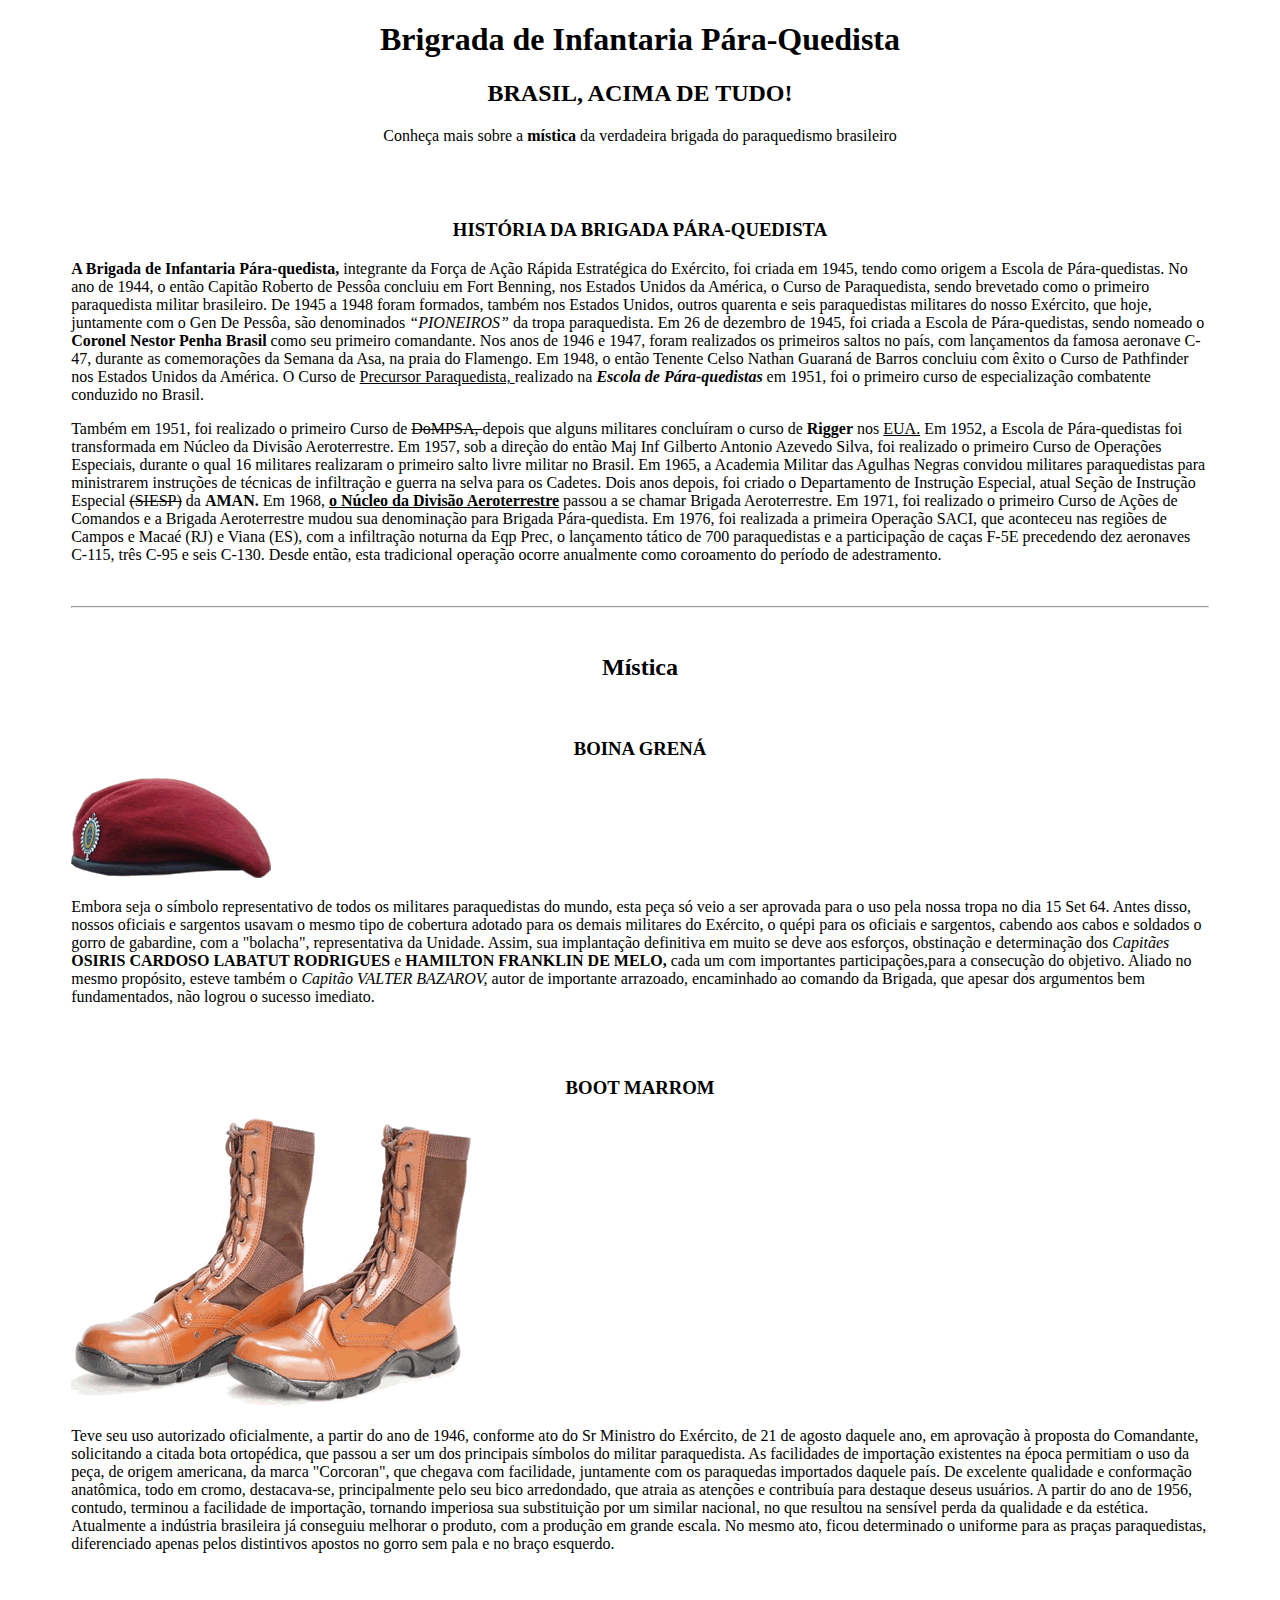
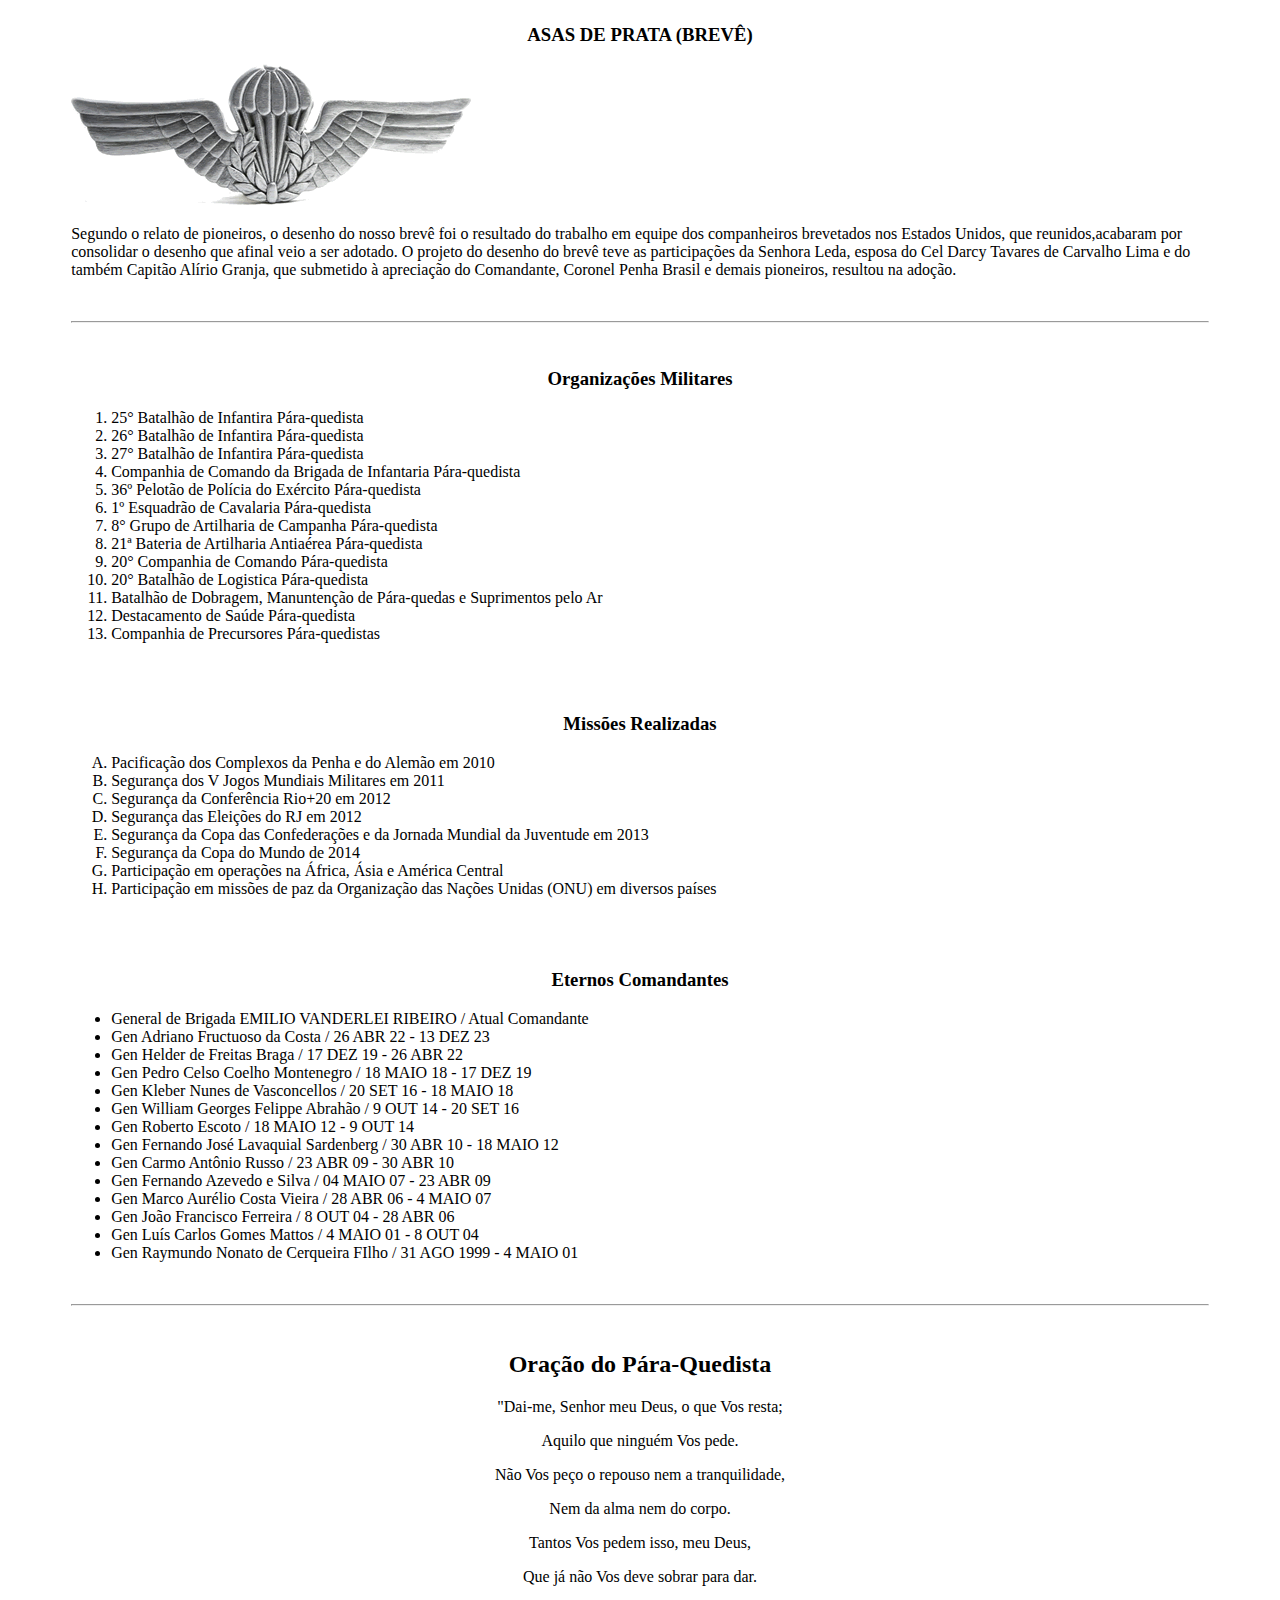
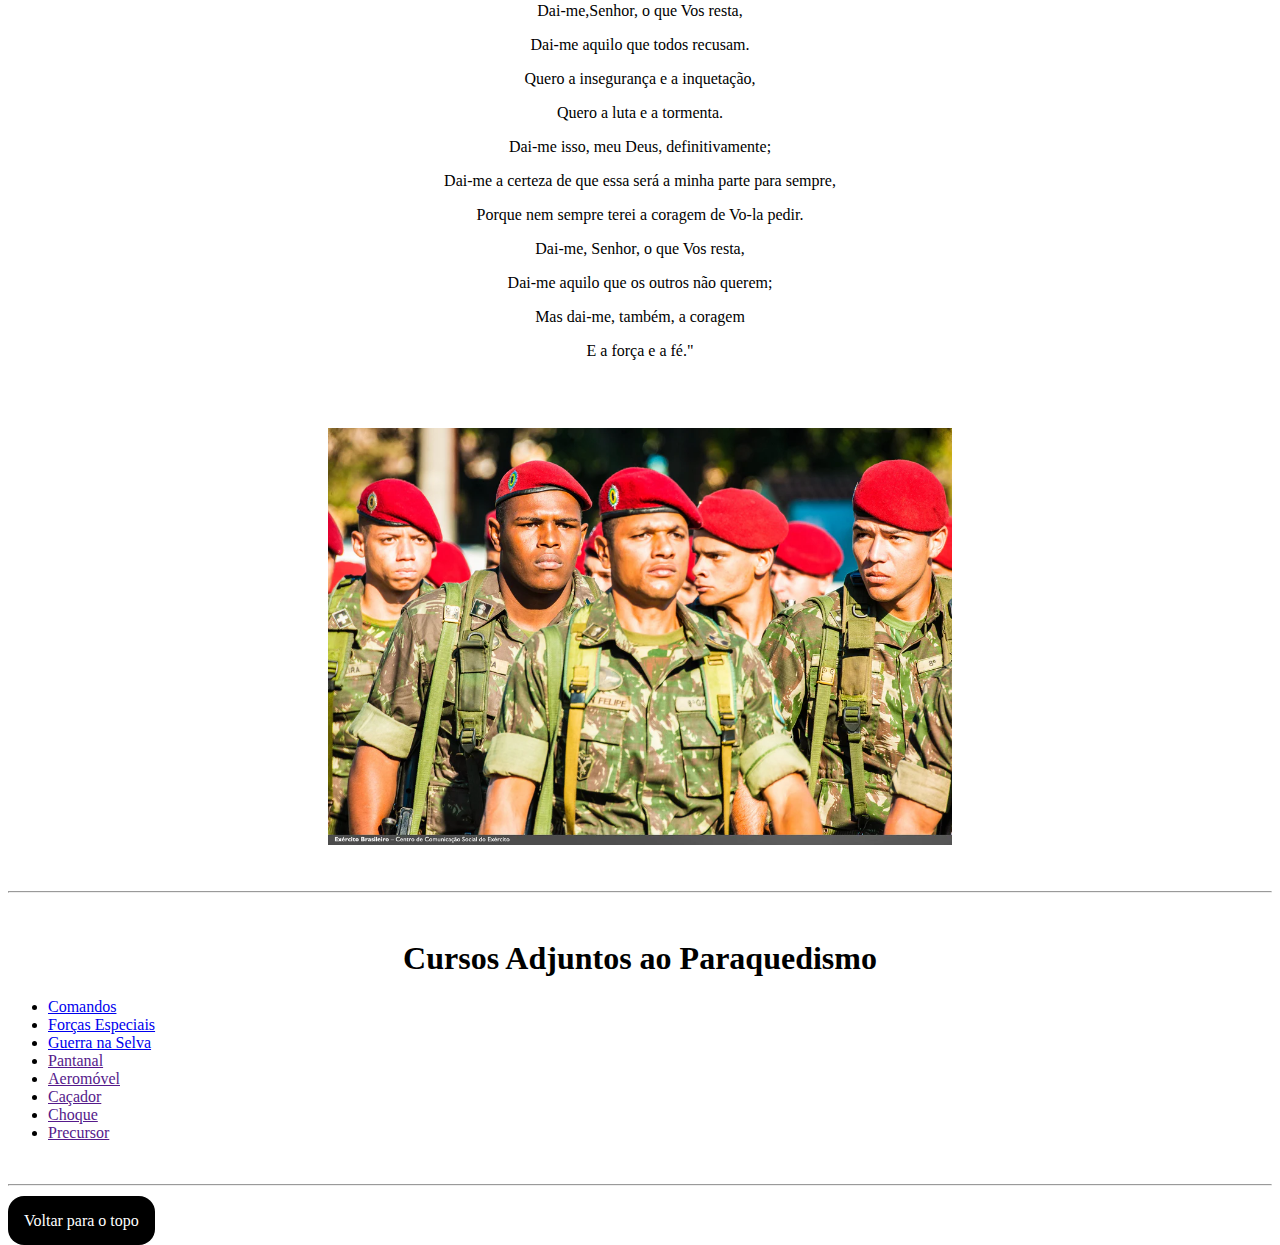
<file: atividades/index.html>
<!DOCTYPE html>
<html lang="en">
<head>
    <meta charset="UTF-8">
    <meta name="viewport" content="width=device-width, initial-scale=1.0">
    <title>Mística Paraquedista</title>
    <link rel="stylesheet" href="./style.css">
</head>
<body>

    <div class="indexp" class="marginindex">
        <h1 >Brigrada de Infantaria Pára-Quedista</h1>
        <h2 >BRASIL, ACIMA DE TUDO!</h2>
        <p>Conheça mais sobre a <b>mística</b> da verdadeira brigada do paraquedismo brasileiro</p>
        <h2 id = "seção1"></h2>
        <br />
        <br />
    </div>
    
    <div class="marginindex">
        <h3 >HISTÓRIA DA BRIGADA PÁRA-QUEDISTA</h3>
        <!--Aqui eu irei começar a contar a historia da brigada-->
        <p>
            <b>A Brigada de Infantaria Pára-quedista,</b> integrante da Força de Ação Rápida Estratégica do Exército, foi criada em 1945, tendo como origem a Escola de Pára-quedistas.
            No ano de 1944, o então Capitão Roberto de Pessôa concluiu em Fort Benning, nos Estados Unidos da América, o Curso de Paraquedista, sendo brevetado como o primeiro paraquedista militar brasileiro.
            De 1945 a 1948 foram formados, também nos Estados Unidos, outros quarenta e seis paraquedistas militares do nosso Exército, que hoje, juntamente com o Gen De Pessôa, são denominados <i> “PIONEIROS” </i> da tropa paraquedista.
            Em 26 de dezembro de 1945, foi criada a Escola de Pára-quedistas, sendo nomeado o <b> Coronel Nestor Penha Brasil </b> como seu primeiro comandante. Nos anos de 1946 e 1947, foram realizados os primeiros saltos no país, com lançamentos da famosa aeronave C-47, durante as comemorações da Semana da Asa, na praia do Flamengo.
            Em 1948, o então Tenente Celso Nathan Guaraná de Barros concluiu com êxito o Curso de Pathfinder nos Estados Unidos da América. O Curso de <u> Precursor Paraquedista, </u> realizado na <i><b> Escola de Pára-quedistas </b></i> em 1951, foi o primeiro curso de especialização combatente conduzido no Brasil.
        </p>
        
        <p>
            Também em 1951, foi realizado o primeiro Curso de <del> DoMPSA, </del> depois que alguns militares concluíram o curso de <b>Rigger</b> nos <u>EUA.</u>
            Em 1952, a Escola de Pára-quedistas foi transformada em Núcleo da Divisão Aeroterrestre.
            Em 1957, sob a direção do então Maj Inf Gilberto Antonio Azevedo Silva, foi realizado o primeiro Curso de Operações Especiais, durante o qual 16 militares realizaram o primeiro salto livre militar no Brasil.
            Em 1965, a Academia Militar das Agulhas Negras convidou militares paraquedistas para ministrarem instruções de técnicas de infiltração e guerra na selva para os Cadetes. Dois anos depois, foi criado o Departamento de Instrução Especial, atual Seção de Instrução Especial <del>(SIESP)</del> da <b>AMAN.</b>
            Em 1968, <b><u>o Núcleo da Divisão Aeroterrestre</u></b> passou a se chamar Brigada Aeroterrestre.
            Em 1971, foi realizado o primeiro Curso de Ações de Comandos e a Brigada Aeroterrestre mudou sua denominação para Brigada Pára-quedista.
            Em 1976, foi realizada a primeira Operação SACI, que aconteceu nas regiões de Campos e Macaé (RJ) e Viana (ES), com a infiltração noturna da Eqp Prec, o lançamento tático de 700 paraquedistas e a participação de caças F-5E precedendo dez aeronaves C-115, três C-95 e seis C-130. Desde então, esta tradicional operação ocorre anualmente como coroamento do período de adestramento.
        </p>
        
        <br />
        <hr />
    </div>
    <div class="marginindex">
        <br />
        <h2 >Mística</h2>
        <br />
        <h3 >BOINA GRENÁ</h3>
        <!--Aqui será contando sobre os a exclusividade no uniforme dos paraquedistas-->
        <img src="./imagens/boina.gif">
        <p>
        Embora seja o símbolo representativo de todos os militares paraquedistas do mundo, esta peça só veio a ser aprovada para o uso pela nossa tropa no dia 15 Set 64.
        Antes disso, nossos oficiais e sargentos usavam o mesmo tipo de cobertura adotado para os demais militares do Exército, o quépi para os oficiais e sargentos, cabendo aos cabos e soldados o gorro de gabardine, com a "bolacha", representativa da Unidade.
        Assim, sua implantação definitiva em muito se deve aos esforços, obstinação e determinação dos <i>Capitães</i> <b>OSIRIS CARDOSO LABATUT RODRIGUES</b> e <b>HAMILTON FRANKLIN DE MELO,</b> cada  um com importantes participações,para a consecução do objetivo.
        Aliado no mesmo propósito, esteve também o <i>Capitão VALTER BAZAROV,</i> autor de importante arrazoado, encaminhado ao comando da Brigada, que apesar dos argumentos bem fundamentados, não logrou o sucesso imediato.
        </p>
        <br />
        <br />

    </div>
    
    <div class="marginindex">
        <h3 >BOOT MARROM</h3>
        <img src="./imagens/boot.gif">
        <p>
            Teve seu uso autorizado oficialmente, a partir do ano de 1946, conforme ato do Sr Ministro do Exército, de 21 de agosto daquele ano, em aprovação à proposta do Comandante, solicitando a citada bota ortopédica, que passou a ser um dos principais símbolos do militar paraquedista.
            As facilidades de importação existentes na época permitiam o uso da peça, de origem americana, da marca "Corcoran", que chegava com facilidade, juntamente com os paraquedas importados daquele país.
            De excelente qualidade e conformação anatômica, todo em cromo, destacava-se, principalmente pelo seu bico arredondado, que atraia as atenções e contribuía para destaque deseus usuários.
            A partir do ano de 1956, contudo, terminou a facilidade de importação, tornando imperiosa sua substituição por um similar nacional, no que resultou na sensível perda da qualidade e da estética.
            Atualmente a indústria brasileira já conseguiu melhorar o produto, com a produção em grande escala.
            No mesmo ato, ficou determinado o uniforme para as praças paraquedistas, diferenciado apenas pelos distintivos apostos no gorro sem pala e no braço esquerdo.
        </p>

        <br />
        <br />
    </div>
        
    <div class="marginindex">
        <h3 >ASAS DE PRATA (BREVÊ)</h3>
        <img src="./imagens/breve.gif">
        <p>
            Segundo o relato de pioneiros, o desenho do nosso brevê foi o resultado do trabalho em equipe dos companheiros brevetados nos Estados Unidos, que reunidos,acabaram por consolidar o desenho que afinal veio a ser adotado.
            O projeto do desenho do brevê teve as participações da Senhora Leda, esposa do Cel Darcy Tavares de Carvalho Lima e do também Capitão Alírio Granja, que submetido à apreciação do Comandante, Coronel Penha Brasil e demais pioneiros, resultou na adoção.
        </p>
        <br />
        <hr />
        <br />
    </div>
  
    <div class="marginindex">
        <h3>Organizações Militares</h3>
    <!--aqui está algumas organizações militares subordinadas à brigada paraquedista-->
    
        <ol>
            <li>25° Batalhão de Infantira Pára-quedista</li>
            <li>26° Batalhão de Infantira Pára-quedista</li>
            <li>27° Batalhão de Infantira Pára-quedista</li>
            <li>Companhia de Comando da Brigada de Infantaria Pára-quedista</li>
            <li>36º Pelotão de Polícia do Exército Pára-quedista</li>
            <li>1º Esquadrão de Cavalaria Pára-quedista</li>
            <li>8° Grupo de Artilharia de Campanha Pára-quedista</li>
            <li>21ª Bateria de Artilharia Antiaérea Pára-quedista</li>
            <li>20° Companhia de Comando Pára-quedista</li>
            <li>20° Batalhão de Logistica Pára-quedista</li>
            <li>Batalhão de Dobragem, Manuntenção de Pára-quedas e Suprimentos pelo Ar</li>
            <li>Destacamento de Saúde Pára-quedista</li>
            <li>Companhia de Precursores Pára-quedistas</li>
        </ol>

        <br />
        <br />
    </div>
    
    <div class="marginindex">
        <!--Essas são alumas missões realizadas pelos paraquedistas brasileiros -->
        <h3>Missões Realizadas</h3>
        <ol type="A">
            <li>Pacificação dos Complexos da Penha e do Alemão em 2010</li>
            <li>Segurança dos V Jogos Mundiais Militares em 2011</li>
            <li>Segurança da Conferência Rio+20 em 2012</li>
            <li>Segurança das Eleições do RJ em 2012</li>
            <li>Segurança da Copa das Confederações e da Jornada Mundial da Juventude em 2013</li>
            <li>Segurança da Copa do Mundo de 2014</li>
            <li>Participação em operações na África, Ásia e América Central </li>
            <li>Participação em missões de paz da Organização das Nações Unidas (ONU) em diversos países </li>
        </ol>

        <br />
        <br />
    </div>
    
    <div class="marginindex">
        <!--Estes são alguns dos comandantes que prestigiaram a brigada paraquedista com o seu comando-->
        <h3>Eternos Comandantes</h3>
        <ul>
        <li>General de Brigada EMILIO VANDERLEI RIBEIRO / Atual Comandante</li>
        <li>Gen Adriano Fructuoso da Costa / 26 ABR 22 - 13 DEZ 23</li>
        <li>Gen Helder de Freitas Braga / 17 DEZ 19 - 26 ABR 22</li>
        <li>Gen Pedro Celso Coelho Montenegro / 18 MAIO 18 - 17 DEZ 19</li>
        <li>Gen Kleber Nunes de Vasconcellos / 20 SET 16 - 18 MAIO 18</li>
        <li>Gen William Georges Felippe Abrahão / 9 OUT 14 - 20 SET 16</li>
        <li>Gen Roberto Escoto / 18 MAIO 12 - 9 OUT 14</li>
        <li>Gen Fernando José Lavaquial Sardenberg / 30 ABR 10 - 18 MAIO 12</li>
        <li>Gen Carmo Antônio Russo / 23 ABR 09 - 30 ABR 10</li>
        <li>Gen Fernando Azevedo e Silva / 04 MAIO 07 - 23 ABR 09</li>
        <li>Gen Marco Aurélio Costa Vieira / 28 ABR 06 - 4 MAIO 07</li>
        <li>Gen João Francisco Ferreira / 8 OUT 04 - 28 ABR 06</li>
        <li>Gen Luís Carlos Gomes Mattos / 4 MAIO 01 - 8 OUT 04</li>
        <li>Gen Raymundo Nonato de Cerqueira FIlho / 31 AGO 1999 - 4 MAIO 01</li>
        </ul>
        <br />
        <hr />
        <br />
    </div>
    
    <div class="indexp" class="marginindex">
        <h2 >Oração do Pára-Quedista</h2>
        <p >"Dai-me, Senhor meu Deus, o que Vos resta;</p>
        <p >Aquilo que ninguém Vos pede.</p>
        <p >Não Vos peço o repouso nem a tranquilidade,</p>
        <p >Nem da alma nem do corpo.</p>
        <p >Tantos Vos pedem isso, meu Deus,</p>
        <p >Que já não Vos deve sobrar para dar.</p>
        <p >Dai-me,Senhor, o que Vos resta,</p>
        <p >Dai-me aquilo que todos recusam.</p>
        <p >Quero a insegurança e a inquetação,</p>
        <p >Quero a luta e a tormenta.</p>
        <p >Dai-me isso, meu Deus, definitivamente;</p>
        <p >Dai-me a certeza de que essa será a minha parte para sempre,</p>
        <p >Porque nem sempre terei a coragem de Vo-la pedir.</p>
        <p >Dai-me, Senhor, o que Vos resta,</p>
        <p >Dai-me aquilo que os outros não querem;</p>
        <p >Mas dai-me, também, a coragem</p>
        <p >E a força e a fé."</p>  
    <br />
    <br />
    <p ><img src="./imagens/pqd.jpg" width="624"></p>    
    </div>

    <div>
       
        <br />
        <hr />
        <br />

        <h1 >Cursos Adjuntos ao Paraquedismo</h1>

        <p>
        <ul>
            <li><a href="./Paginas/comandos.html">Comandos</a></li>
            <li><a href="./Paginas/forcas.html">Forças Especiais</a></li>
            <li><a href="./Paginas/selva.html">Guerra na Selva</a></li>
            <li><a href="">Pantanal</a></li>
            <li><a href="">Aeromóvel</a></li>
            <li><a href="">Caçador</a></li>
            <li><a href="">Choque</a></li>
            <li><a href="">Precursor</a></li>
        </ul>
        </p>
        <br />
        <hr />
        <br />
    </div>
    
<a class="backtop" style="text-decoration: none;" href="#seção1">Voltar para o topo</a>
</body>
</html>
</file>
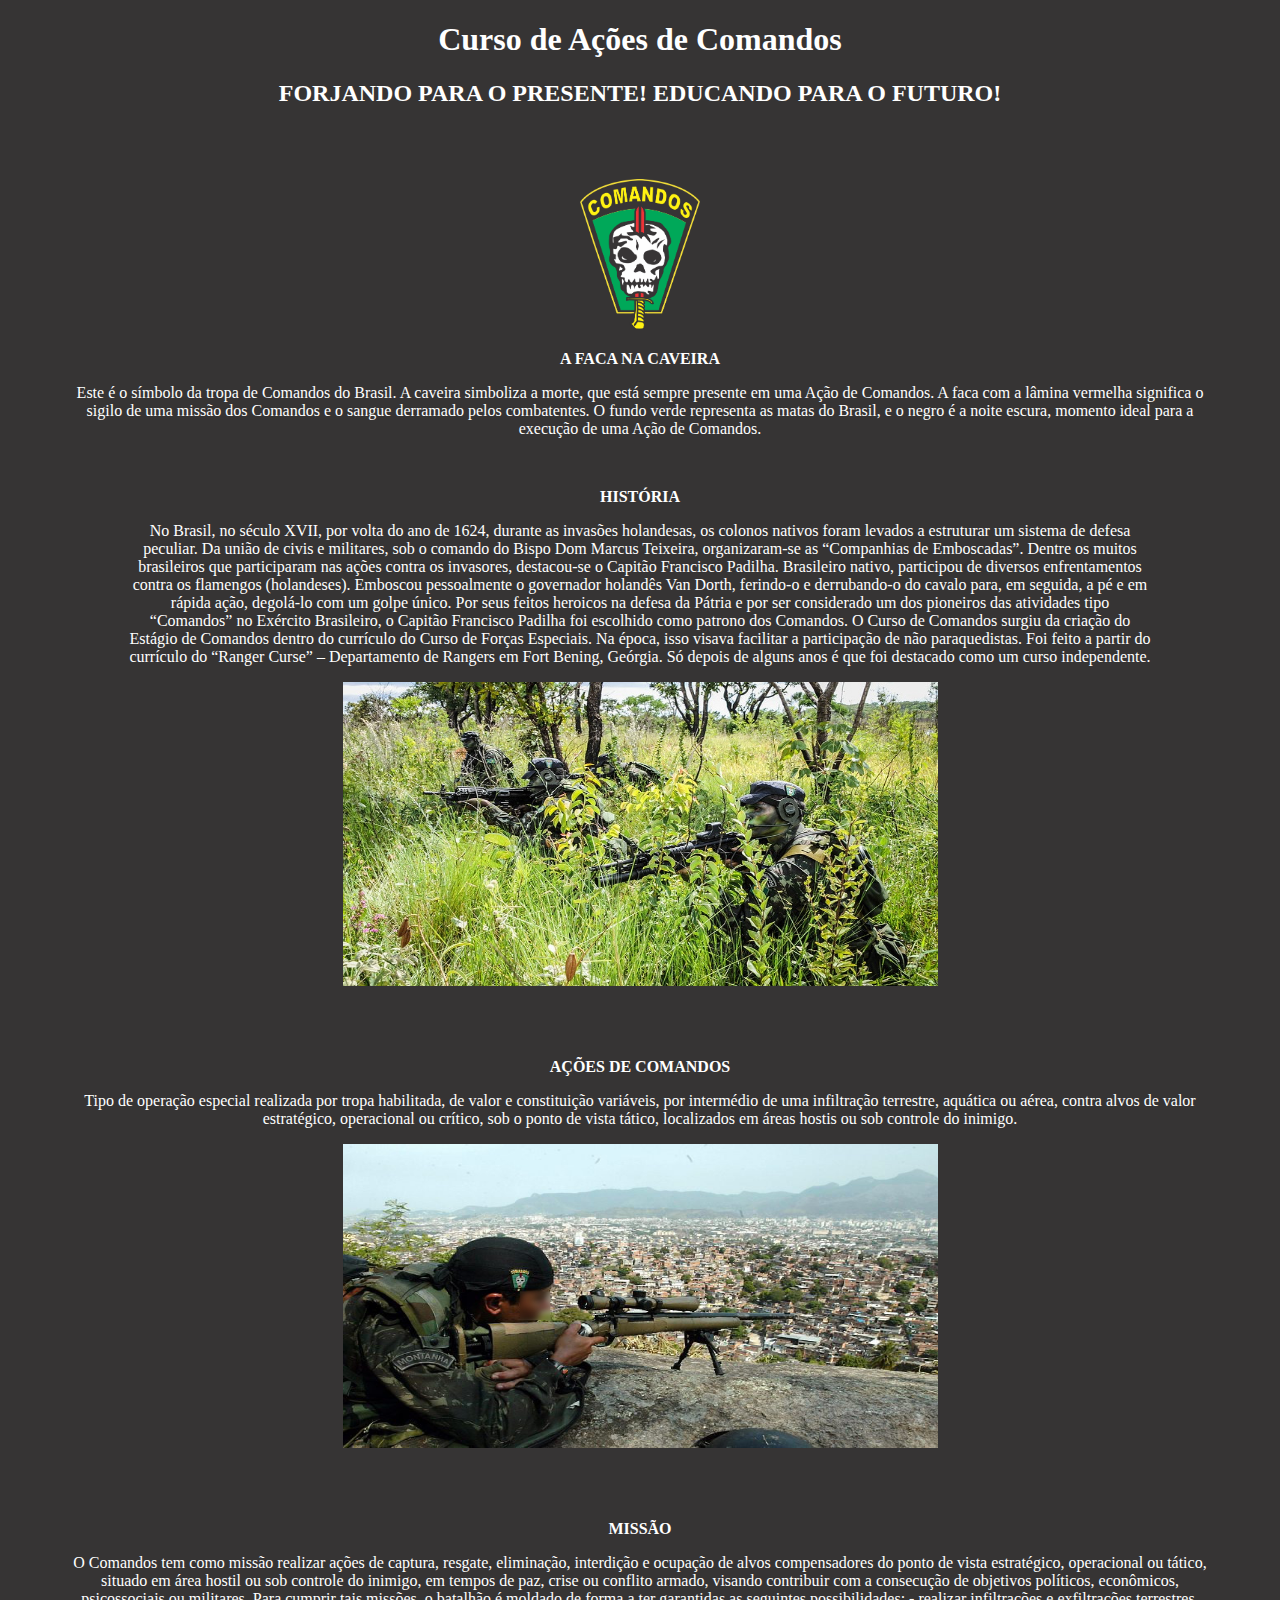
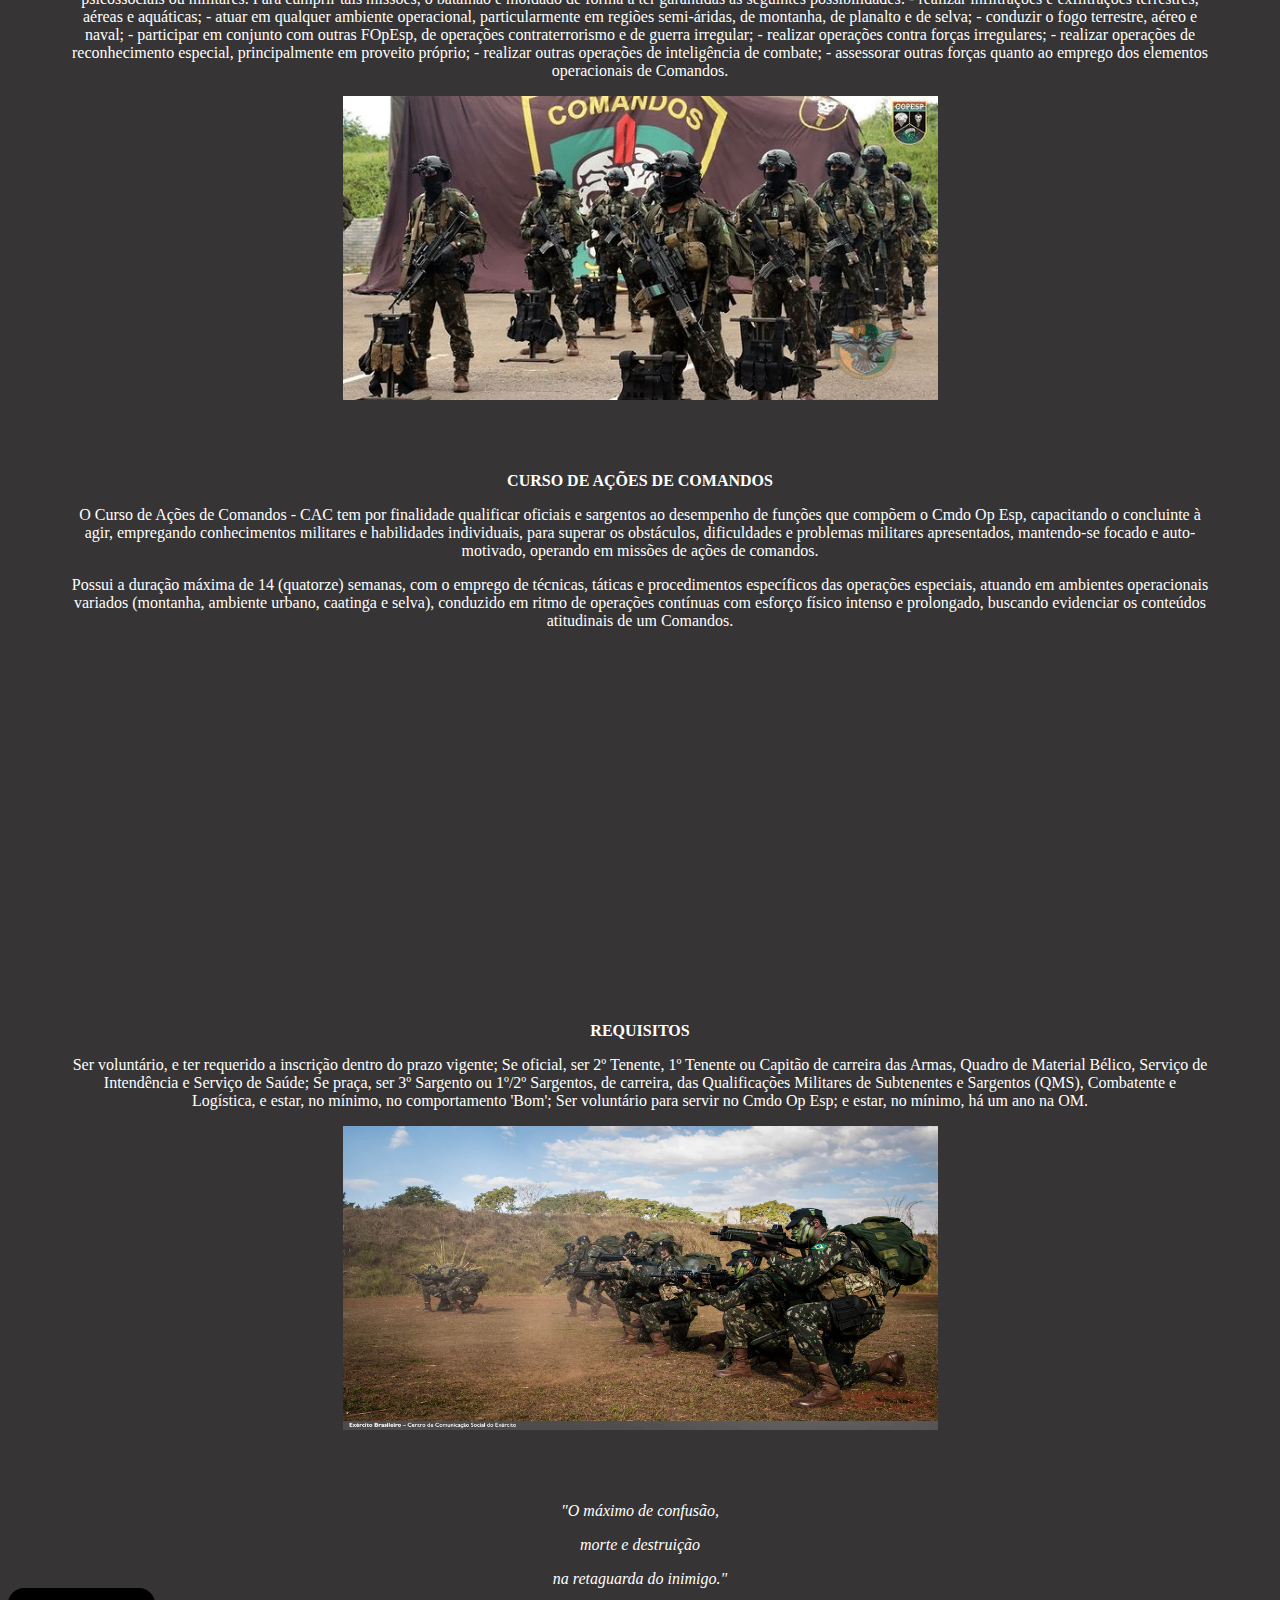
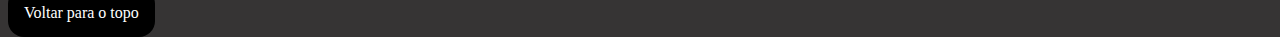
<file: atividades/Paginas/comandos.html>
<!DOCTYPE html>
<html lang="en">
<head>
    <meta charset="UTF-8">
    <meta name="viewport" content="width=device-width, initial-scale=1.0">
    <title>Comandos</title>
    <link rel="stylesheet" href="../style.css">
</head>

<div class="comandos">
<body class="fundos">
    <h1>Curso de Ações de Comandos</h1>
    <h2>FORJANDO PARA O PRESENTE! EDUCANDO PARA O FUTURO!</h2>
    <h2 id = "topocomandos"></h2>
    <br />
    <br />



    <p class="p_comandos">
    <img src="../imagens/COMANDOS.png" width="120" height="151">
    </p>
    <p class="p_comandos">
        <b>A FACA NA CAVEIRA</b>
    </p>
    <p class="p_comandos">
        Este é o símbolo da tropa de Comandos do Brasil. A caveira simboliza a morte, que está sempre presente em uma Ação de Comandos. A faca com a lâmina vermelha significa o sigilo de uma missão dos Comandos e o sangue derramado pelos combatentes. O fundo verde representa as matas do Brasil, e o negro é a noite escura, momento ideal para a execução de uma Ação de Comandos.
    </p>
    <br />

    <div id="comandos">
        <p class="p_comandos">
            <b>HISTÓRIA</b>
        </p>

        <p>
            No Brasil, no século XVII, por volta do ano de 1624, durante as invasões holandesas, os colonos nativos foram levados a estruturar um sistema de defesa peculiar. Da união de civis e militares, sob o comando do Bispo Dom Marcus Teixeira, organizaram-se as “Companhias de Emboscadas”. Dentre os muitos brasileiros que participaram nas ações contra os invasores, destacou-se o Capitão Francisco Padilha. Brasileiro nativo, participou de diversos enfrentamentos contra os flamengos (holandeses). Emboscou pessoalmente o governador holandês Van Dorth, ferindo-o e derrubando-o do cavalo para, em seguida, a pé e em rápida ação, degolá-lo com um golpe único. Por seus feitos heroicos na defesa da Pátria e por ser considerado um dos pioneiros das atividades tipo “Comandos” no Exército Brasileiro, o Capitão Francisco Padilha foi escolhido como patrono dos Comandos. O Curso de Comandos surgiu da criação do Estágio de Comandos dentro do currículo do Curso de Forças Especiais. Na época, isso visava facilitar a participação de não paraquedistas. Foi feito a partir do currículo do “Ranger Curse” – Departamento de Rangers em Fort Bening, Geórgia. Só depois de alguns anos é que foi destacado como um curso independente.
        </p>
        </div>

    <div>
        <p class="p_comandos">
            <img src="../imagens/Faca_na_Caveira-0-1.jpg" width="595" height="304">
        </p>
        <br/>
        <br />
    </div>

    <p class="p_comandos">
        <b>AÇÕES DE COMANDOS</b>
    </p>
    <P class="p_comandos">
        Tipo de operação especial realizada por tropa habilitada, de valor e constituição variáveis, por intermédio de uma infiltração terrestre, aquática ou aérea, contra alvos de valor estratégico, operacional ou crítico, sob o ponto de vista tático, localizados em áreas hostis ou sob controle do inimigo.
    </P>

    <p class="p_comandos">
        <img src="../imagens/Sniper EB.jpg" width="595" height="304">
    </p>

    <br />
    <br />
    
    <p class="p_comandos">
        <b>MISSÃO</b>
    </p>
    <P>
        O Comandos tem como missão realizar ações de captura, resgate, eliminação, interdição e ocupação de alvos compensadores do ponto de vista estratégico, operacional ou tático, situado em área hostil ou sob controle do inimigo, em tempos de paz, crise ou conflito armado, visando contribuir com a consecução de objetivos políticos, econômicos, psicossociais ou militares. Para cumprir tais missões, o batalhão é moldado de forma a ter garantidas as seguintes possibilidades: - realizar infiltrações e exfiltrações terrestres, aéreas e aquáticas; - atuar em qualquer ambiente operacional, particularmente em regiões semi-áridas, de montanha, de planalto e de selva; - conduzir o fogo terrestre, aéreo e naval; - participar em conjunto com outras FOpEsp, de operações contraterrorismo e de guerra irregular; - realizar operações contra forças irregulares; - realizar operações de reconhecimento especial, principalmente em proveito próprio; - realizar outras operações de inteligência de combate; - assessorar outras forças quanto ao emprego dos elementos operacionais de Comandos.
    </P>

    <p class="p_comandos">
    <img src="../imagens/imagem_2024-06-28_141058210.jpg" width="595" height="304">
    </p>

    <br />
    <br />

    <p class="p_comandos">
        <b>CURSO DE AÇÕES DE COMANDOS</b>
    </p>
    <p class="p_comandos">
        O Curso de Ações de Comandos - CAC tem por finalidade qualificar oficiais e sargentos ao desempenho de funções que compõem o Cmdo Op Esp, capacitando o concluinte à agir, empregando conhecimentos militares e habilidades individuais, para superar os obstáculos, dificuldades e problemas militares apresentados, mantendo-se focado e auto-motivado, operando em missões de ações de comandos.
    </p>
    <p class="p_comandos">
        Possui a duração máxima de 14 (quatorze) semanas, com o emprego de técnicas, táticas e procedimentos específicos das operações especiais, atuando em ambientes operacionais variados (montanha, ambiente urbano, caatinga e selva), conduzido em ritmo de operações contínuas com esforço físico intenso e prolongado, buscando evidenciar os conteúdos atitudinais de um Comandos.
    </p>
    <p class="p_comandos">
        <iframe width="595" height="304" src="https://www.youtube.com/embed/ilvUX5LMlJ8?si=08_gU3amG7T00AjZ" title="YouTube video player" frameborder="0" allow="accelerometer; autoplay; clipboard-write; encrypted-media; gyroscope; picture-in-picture; web-share" referrerpolicy="strict-origin-when-cross-origin" allowfullscreen></iframe>
    </p>
    <br />
    <br />

    <p class="p_comandos">
        <b>REQUISITOS</b>
    </p>
    <p class="p_comandos">
        Ser voluntário, e ter requerido a inscrição dentro do prazo vigente; Se oficial, ser 2º Tenente, 1º Tenente ou Capitão de carreira das Armas, Quadro de Material Bélico, Serviço de Intendência e Serviço de Saúde; Se praça, ser 3º Sargento ou 1º/2º Sargentos, de carreira, das Qualificações Militares de Subtenentes e Sargentos (QMS), Combatente e Logística, e estar, no mínimo, no comportamento 'Bom'; Ser voluntário para servir no Cmdo Op Esp; e estar, no mínimo, há um ano na OM.
    </p>

    <p class="p_comandos">
        <img src="../imagens/tropa_comandos.jpg" width="595" height="304">
    </p>

    <br />
    <br />

  <p class="p_comandos"><em>"O máximo de confusão,</em></p>
  <p class="p_comandos"><em>morte e destruição</em></p>
  <p class="p_comandos"><em>na retaguarda do inimigo."</em></p>
</div>
<a class="backtop" style="text-decoration: none;" href="#topocomandos">Voltar para o topo</a>
</body>
</html>
</file>
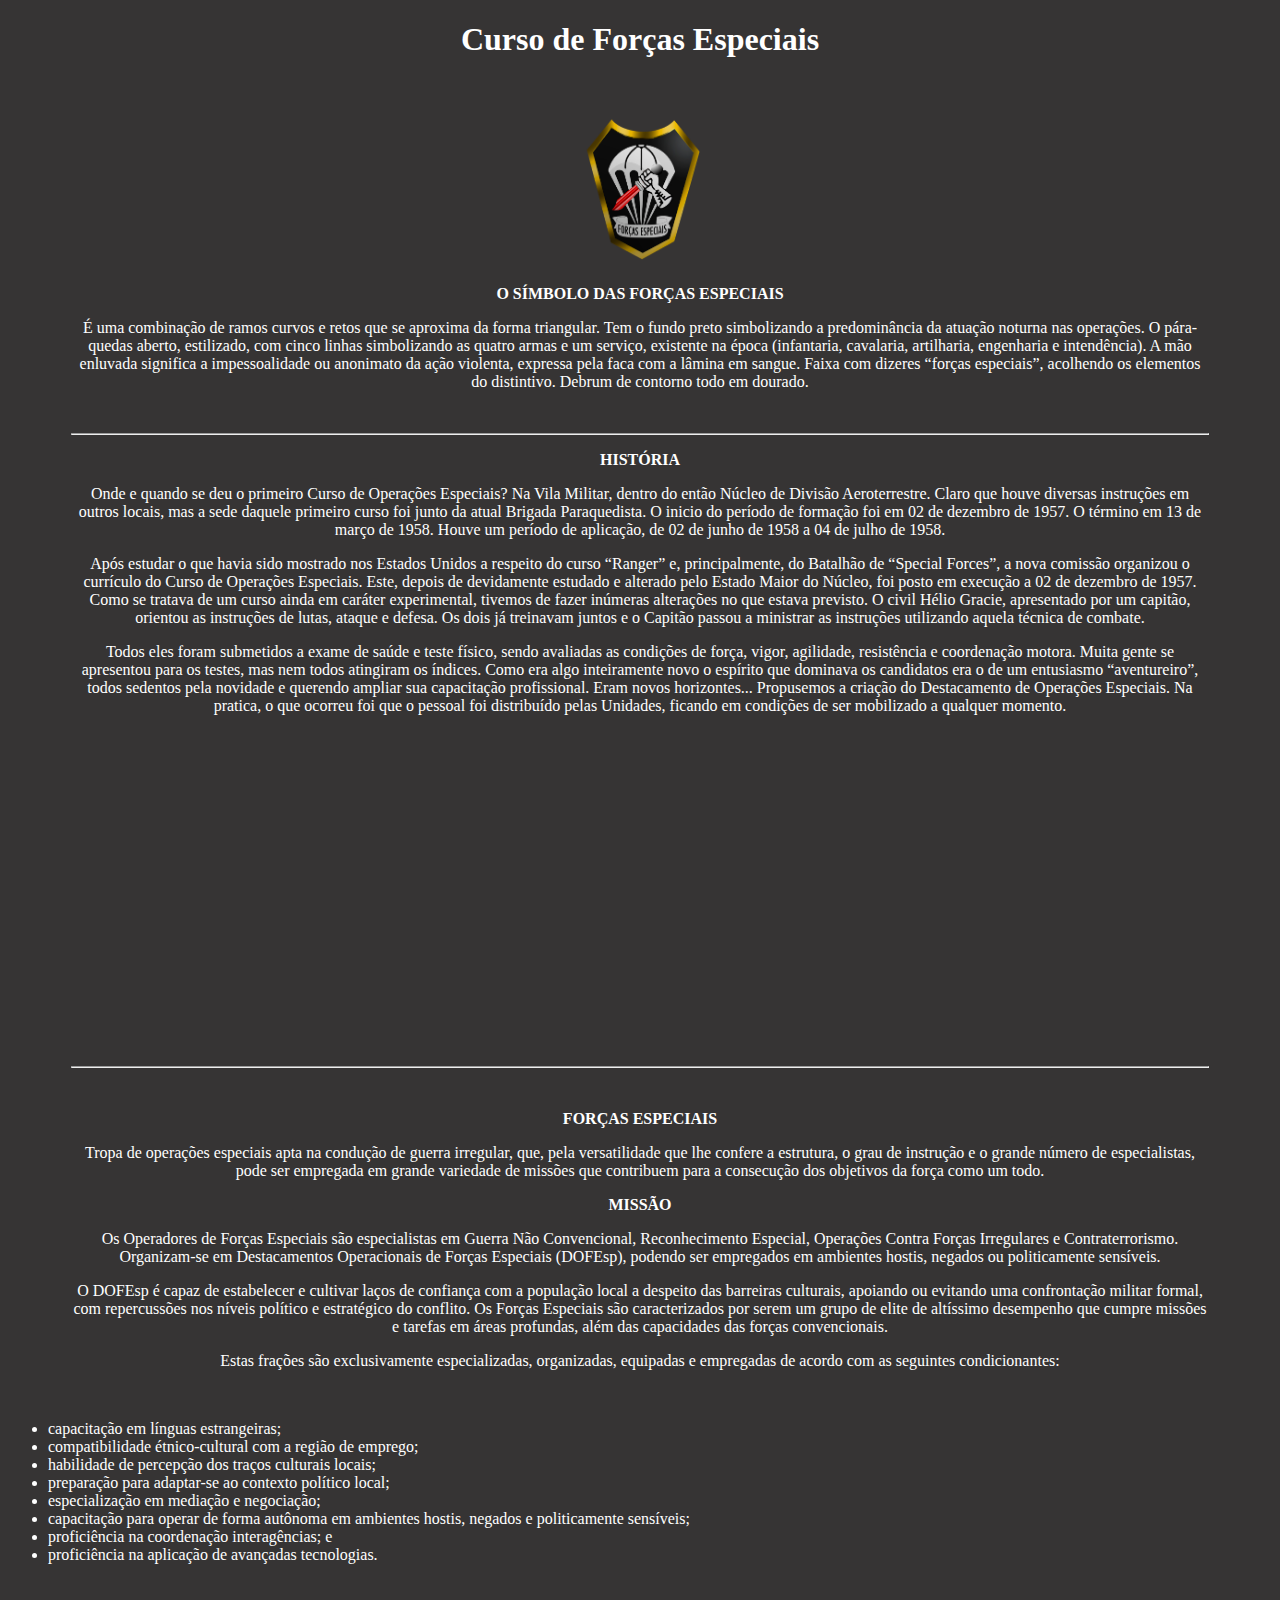
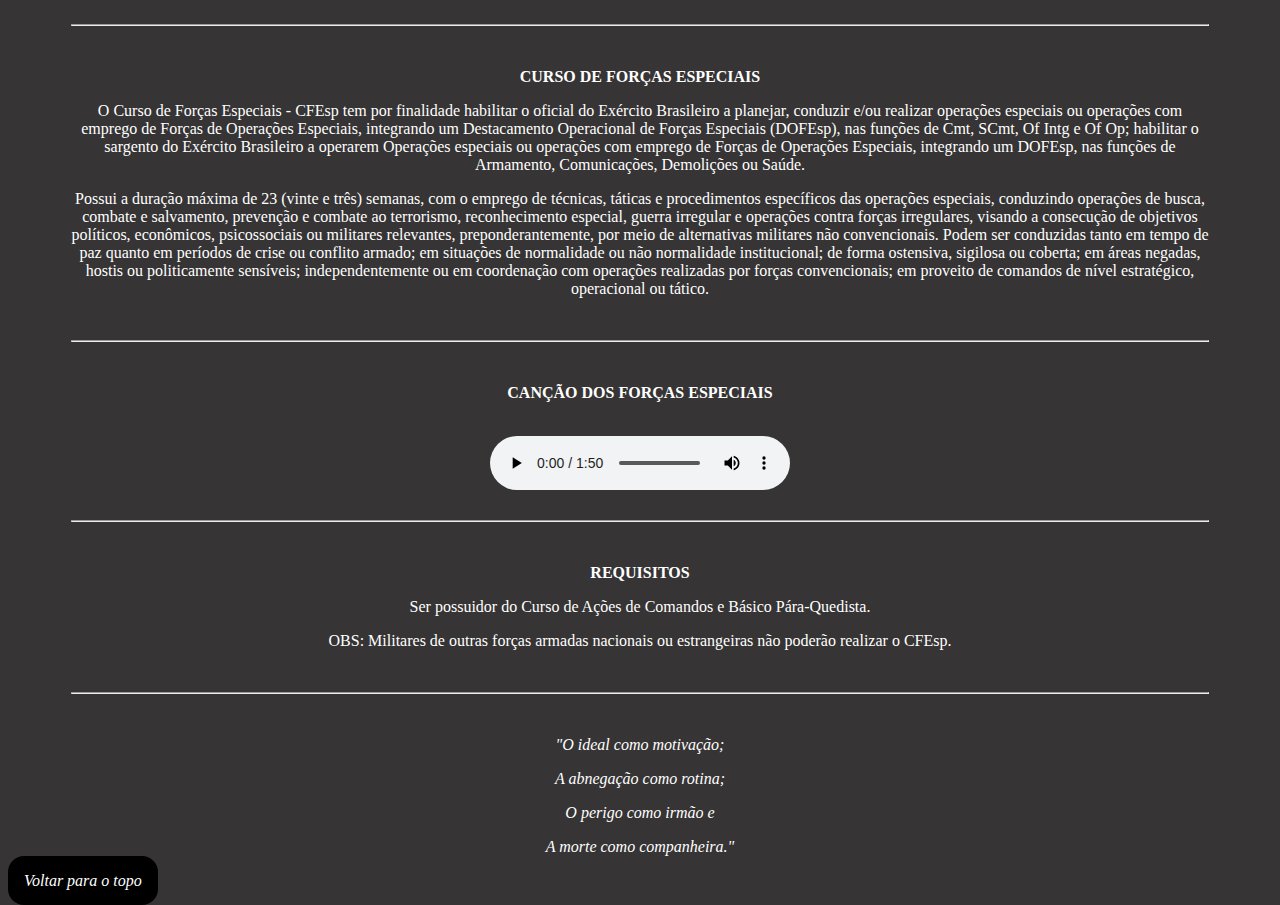
<file: atividades/Paginas/forcas.html>
<!DOCTYPE html>
<html lang="en">
<head>
    <meta charset="UTF-8">
    <meta name="viewport" content="width=device-width, initial-scale=1.0">
    <title>Forças Especiais</title>
    <link rel="stylesheet" href="../style.css">
</head>
<body class="fundos">
    
    <div class="comandos" id="topfe" class="marginindex">
    <h1>Curso de Forças Especiais</h1>
    <br />

    <p class="comandos">
    <img src="../imagens/FE_1.png" width="120" height="151">
    </p>
    <p class="comandos">
        <strong>O SÍMBOLO DAS FORÇAS ESPECIAIS</strong>
    </p>
    <p class = "indexp">
        É uma combinação de ramos curvos e retos que se aproxima da forma triangular. Tem o fundo preto simbolizando a predominância da atuação noturna nas operações. O pára-quedas aberto, estilizado, com cinco linhas simbolizando as quatro armas e um serviço, existente na época (infantaria, cavalaria, artilharia, engenharia e intendência). A mão enluvada significa a impessoalidade ou anonimato da ação violenta, expressa pela faca com a lâmina em sangue. Faixa com dizeres “forças especiais”, acolhendo os elementos do distintivo. Debrum de contorno todo em dourado.
    </p>
    
    <br />

    <hr />
    <p>
        <strong>HISTÓRIA</strong>
    </p>
    <p>
        Onde e quando se deu o primeiro Curso de Operações Especiais? Na Vila Militar, dentro do então Núcleo de Divisão Aeroterrestre. Claro que houve diversas instruções em outros locais, mas a sede daquele primeiro curso foi junto da atual Brigada Paraquedista. O inicio do período de formação foi em 02 de dezembro de 1957. O término em 13 de março de 1958. Houve um período de aplicação, de 02 de junho de 1958 a 04 de julho de 1958.
    </p>
    <p>
        Após estudar o que havia sido mostrado nos Estados Unidos a respeito do curso “Ranger” e, principalmente, do Batalhão de “Special Forces”, a nova comissão organizou o currículo do Curso de Operações Especiais. Este, depois de devidamente estudado e alterado pelo Estado Maior do Núcleo, foi posto em execução a 02 de dezembro de 1957. Como se tratava de um curso ainda em caráter experimental, tivemos de fazer inúmeras alterações no que estava previsto.
        O civil Hélio Gracie, apresentado por um capitão, orientou as instruções de lutas, ataque e defesa. Os dois já treinavam juntos e o Capitão passou a ministrar as instruções utilizando aquela técnica de combate.
    </p>
    <p>
        Todos eles foram submetidos a exame de saúde e teste físico, sendo avaliadas as condições de força, vigor, agilidade, resistência e coordenação motora. Muita gente se apresentou para os testes, mas nem todos atingiram os índices. Como era algo inteiramente novo o espírito que dominava os candidatos era o de um entusiasmo “aventureiro”, todos sedentos pela novidade e querendo ampliar sua capacitação profissional. Eram novos horizontes...
        Propusemos a criação do Destacamento de Operações Especiais. Na pratica, o que ocorreu foi que o pessoal foi distribuído pelas Unidades, ficando em condições de ser mobilizado a qualquer momento.
    </p>

    <p>
        <iframe width="560" height="315" src="https://www.youtube.com/embed/FHFY3AUgv2Y?si=mocF6nf8Z9m_TYpF" title="YouTube video player" frameborder="0" allow="accelerometer; autoplay; clipboard-write; encrypted-media; gyroscope; picture-in-picture; web-share" referrerpolicy="strict-origin-when-cross-origin" allowfullscreen></iframe>
    </p>
    <hr />

    <br />

    <p><strong>FORÇAS ESPECIAIS</strong></p>
    <p>
        Tropa de operações especiais apta na condução de guerra irregular, que, pela versatilidade que lhe confere a estrutura, o grau de instrução e o grande número de especialistas, pode ser empregada em grande variedade de missões que contribuem para a consecução dos objetivos da força como um todo.
    </p>

    <p><strong>MISSÃO</strong></p>
    <p>
        Os Operadores de Forças Especiais são especialistas em Guerra Não Convencional, Reconhecimento Especial, Operações Contra Forças Irregulares e Contraterrorismo. Organizam-se em Destacamentos Operacionais de Forças Especiais (DOFEsp),  podendo ser empregados em ambientes hostis, negados ou politicamente sensíveis.
    </p>
    <p>
        O DOFEsp é capaz de estabelecer e cultivar laços de confiança com a população local a despeito das barreiras culturais, apoiando ou evitando uma confrontação militar formal, com repercussões nos níveis político e estratégico do conflito.
        Os Forças Especiais são caracterizados por serem um grupo de elite de altíssimo desempenho que cumpre missões e tarefas em áreas profundas, além das capacidades das forças convencionais.
    </p>
    <p>
        Estas frações são exclusivamente especializadas, organizadas, equipadas e empregadas de acordo com as seguintes condicionantes:
    </p>
</div>
<br />
    <ul>
        <li>capacitação em línguas estrangeiras;</li>
        <li>compatibilidade étnico-cultural com a região de emprego;</li>
        <li>habilidade de percepção dos traços culturais locais;</li>
        <li>preparação para adaptar-se ao contexto político local;</li>
        <li>especialização em mediação e negociação;</li>
        <li>capacitação para operar de forma autônoma em ambientes hostis, negados e politicamente sensíveis;</li>
        <li>proficiência na coordenação interagências; e</li>
        <li>proficiência na aplicação de avançadas tecnologias.</li>
    </ul>
<br />
<br />

<div class="comandos" class="marginindex">
    <hr />
    <br />
    <p><strong>CURSO DE FORÇAS ESPECIAIS</strong></p>
    O Curso de Forças Especiais - CFEsp tem por finalidade habilitar o oficial do Exército Brasileiro a planejar, conduzir e/ou realizar operações especiais ou operações com emprego de Forças de Operações Especiais, integrando um Destacamento Operacional de Forças Especiais (DOFEsp), nas funções de Cmt, SCmt, Of Intg e Of Op; habilitar o sargento do Exército Brasileiro a operarem Operações especiais ou operações com emprego de Forças de Operações Especiais, integrando um DOFEsp, nas funções de Armamento, Comunicações, Demolições ou Saúde.
<p>
    Possui a duração máxima de 23 (vinte e três) semanas, com o emprego de técnicas, táticas e procedimentos específicos das operações especiais, conduzindo operações de busca, combate e salvamento, prevenção e combate ao terrorismo, reconhecimento especial, guerra irregular e operações contra forças irregulares, visando a consecução de objetivos políticos, econômicos, psicossociais ou militares relevantes, preponderantemente, por meio de alternativas militares não convencionais. Podem ser conduzidas tanto em tempo de paz quanto em períodos de crise ou conflito armado; em situações de normalidade ou não normalidade institucional; de forma ostensiva, sigilosa ou coberta; em áreas negadas, hostis ou politicamente sensíveis; independentemente ou em coordenação com operações realizadas por forças convencionais; em proveito de comandos de nível estratégico, operacional ou tático.
</p>

<br />
<hr />
<br />

<p><strong>CANÇÃO DOS FORÇAS ESPECIAIS</strong></p>
<br />
<audio src="../Audios/canFE.unknown" controls></audio>

<br />
<br />
<hr />
<br />

<p><strong>REQUISITOS</strong></p>
<p>
    Ser possuidor do Curso de Ações de Comandos e Básico Pára-Quedista.
</p>
<p>
    OBS: Militares de outras forças armadas nacionais ou estrangeiras não poderão realizar o CFEsp.
</p>
<br />
<hr>
<br />
</div>
<div class="comandos" class="marginindex">
<p><em>"O ideal como motivação;<em></p>
<p><em>A abnegação como rotina;</em></p>
<p><em>O perigo como irmão e</em></p>
<p><em>A morte como companheira."</em></p>
</div>


<a class="backtop" style="text-decoration: none;" href="#topfe">Voltar para o topo</a>
</body>
</html>
</file>
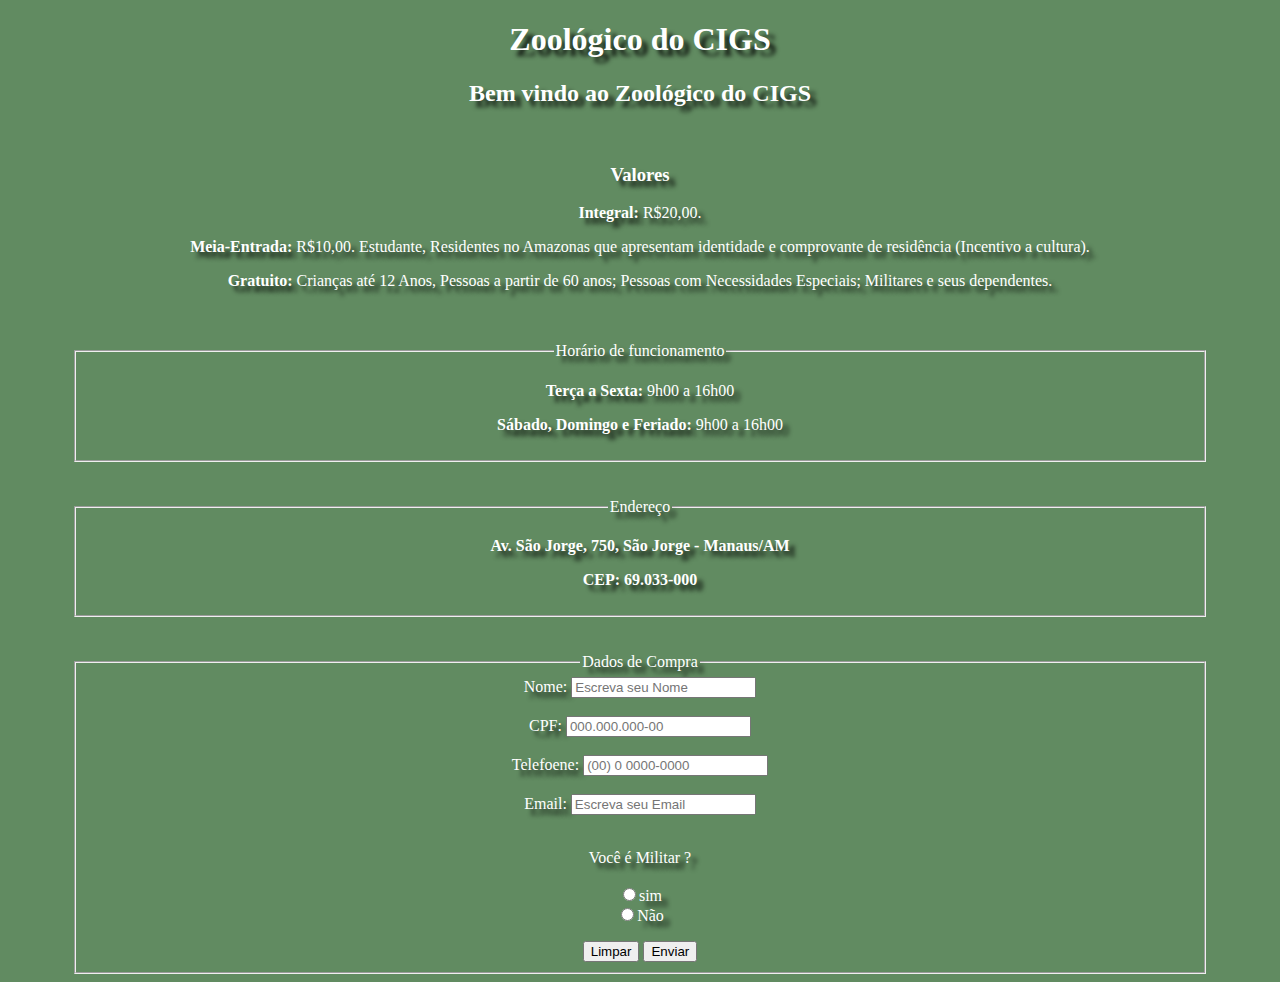
<file: atividades/Paginas/zoo.html>
<!DOCTYPE html>
<html lang="en">
<head>
    <meta charset="UTF-8">
    <meta name="viewport" content="width=device-width, initial-scale=1.0">
    <title>Zoologico do CIGS</title>
    <link rel="stylesheet" href="../style.css">
</head>
<body class="selva"></body>
<h1>Zoológico do CIGS</h1>
<h2>Bem vindo ao Zoológico do CIGS</h2>
<br />

<div>
    <p>
        <h3>Valores</h3>
    </p>
    <p>
        <b>Integral:</b> R$20,00.
    </p>

    <p>
        <b>Meia-Entrada:</b> R$10,00. Estudante, Residentes no Amazonas que apresentam identidade e comprovante de residência (Incentivo a cultura).
    </p>

    <p>
        <b>Gratuito:</b> Crianças até 12 Anos, Pessoas a partir de 60 anos;
        Pessoas com Necessidades Especiais;      
        Militares e seus dependentes.
    </p>
</div>

<br />
<br />

<div>
    <form>
        <fieldset>
            <legend>Horário de funcionamento</legend>
            <p><b>Terça a Sexta:</b> 9h00 a 16h00</p>
            <p><b>Sábado, Domingo e Feriado:</b> 9h00 a 16h00</p>
        </fieldset>
    </form>
</div>

<br />
<br />

<div>
    <form>
        <fieldset>
            <legend>Endereço</legend>
            <p><b>Av. São Jorge, 750, São Jorge - Manaus/AM</b></p>
            <p><b>CEP: 69.033-000</b></p>
        </fieldset>
    </form>
</div>

<br />
<br />

<div>
    <form>
        <fieldset>
            <legend>Dados de Compra</legend>
            <label>Nome: <input type="text" placeholder="Escreva seu Nome" size="20"/></label>
            <br />
            <br />
            <label>CPF: <input type="text" placeholder="000.000.000-00"></label>
            <br />
            <br />
            <label>Telefoene: <input type="text" placeholder="(00) 0 0000-0000" maxlength="11"></label>
            <br />
            <br />
            <label>Email: <input type="email" placeholder="Escreva seu Email"></label>   
            <br />
            <br />
            <p>
                Você é Militar ?
                <br />
                <br />
                <input type="radio" name="militar" value="sim">sim
                <br />
                <input type="radio" name="militar" value="Não">Não   
            </p>
            <input type="reset" name="reset" value="Limpar">
            <input type="submit" name="submit" value="Enviar">
        </fieldset>
    </form>
</div>

</body>
</html>
</file>
<file: atividades/style.css>
.fundos {
    background-color: rgb(54, 52, 52);
    color: white;
}

h1,h2,h3 {
    text-align: center;
}

.marginindex {
    padding-left: 5%;
    padding-right: 5%;
}


#comandos {
    padding-left: 5%;
    padding-right: 5%;
}


.indexp {
    text-align: center;
}

.comandos {
    text-align: center;
    padding-left: 5%;
    padding-right: 5%;
}

.backtop {
    background-color: black;
    color: white;
    padding: 1rem;
    border-radius: 1rem;
}

.selva {
    background-color: rgba(31, 90, 31, 0.705);
    color: white;
    text-shadow: 6px 6px 4px rgba(0, 0, 0, 0.781);
    text-align: center;
    padding-left: 5%;
    padding-right: 5%;
}

fieldset {
   text-align: center;
}
</file>
